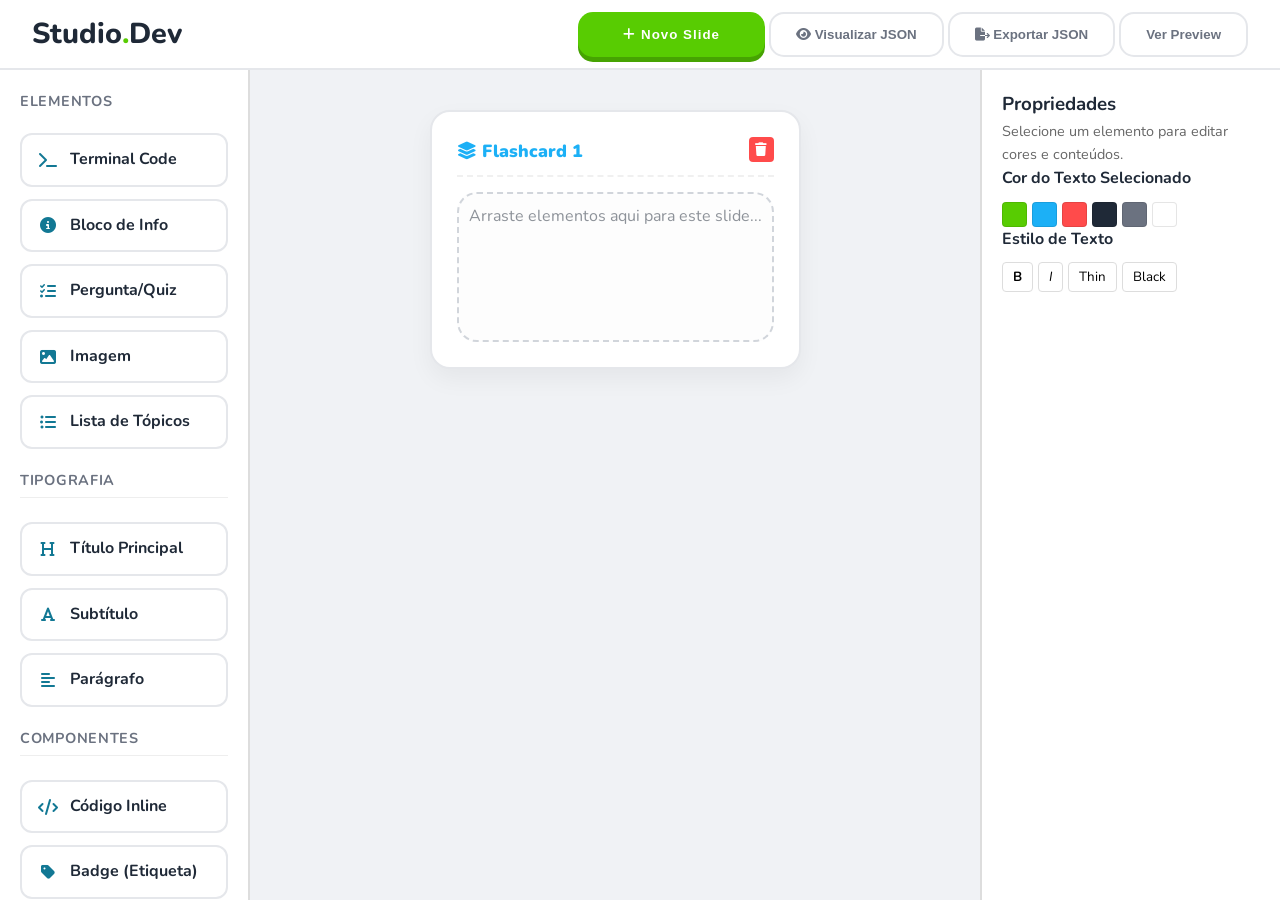
<file: index.html>
<!DOCTYPE html>
<html lang="pt-br">

<head>
    <meta charset="UTF-8">
    <meta name="viewport" content="width=device-width, initial-scale=1.0">
    <title>Studio | TrilhaDoDev</title>

    <link rel="stylesheet" href="https://cdnjs.cloudflare.com/ajax/libs/font-awesome/6.4.0/css/all.min.css">
    <link rel="stylesheet" href="css/style.css">
    <link rel="stylesheet" href="css/studio.css">
</head>

<body class="admin-page">

    <header class="admin-controls">
        <div class="logo">Studio<span>.</span>Dev</div>
        <div class="control-group">            
            <button id="add-slide" class="btn-next">
                <i class="fa-solid fa-plus"></i> Novo Slide
            </button>
            <button id="view-json" class="btn-back">
                <i class="fa-solid fa-eye"></i> Visualizar JSON
            </button>
            <button id="export-json" class="btn-back"><i class="fa-solid fa-file-export"></i> Exportar JSON</button>
            <button id="toggle-preview" class="btn-back">Ver Preview</button>
        </div>
    </header>

    <div class="studio-container" style="display: flex; height: calc(100vh - 70px);">

        <aside class="toolbox" style="width: 250px; background: white; border-right: 2px solid #ddd; padding: 20px;">
            <h3 style="margin-bottom: 20px;">Elementos</h3>

            <div class="draggable-item" data-type="terminal" draggable="true">
                <i class="fa-solid fa-terminal"></i> Terminal Code
            </div>

            <div class="draggable-item" data-type="info" draggable="true">
                <i class="fa-solid fa-circle-info"></i> Bloco de Info
            </div>

            <div class="draggable-item" data-type="quiz" draggable="true">
                <i class="fa-solid fa-list-check"></i> Pergunta/Quiz
            </div>

            <div class="draggable-item" data-type="image" draggable="true">
                <i class="fa-solid fa-image"></i> Imagem
            </div>
            <div class="draggable-item" data-type="list" draggable="true">
                <i class="fa-solid fa-list-ul"></i> Lista de Tópicos
            </div>

            <h3 class="toolbox-title">Tipografia</h3>
            <div class="draggable-item" data-type="title" draggable="true">
                <i class="fa-solid fa-heading"></i> Título Principal
            </div>
            <div class="draggable-item" data-type="subtitle" draggable="true">
                <i class="fa-solid fa-font"></i> Subtítulo
            </div>
            <div class="draggable-item" data-type="paragraph" draggable="true">
                <i class="fa-solid fa-align-left"></i> Parágrafo
            </div>

            <h3 class="toolbox-title">Componentes</h3>
            <div class="draggable-item" data-type="code-inline" draggable="true">
                <i class="fa-solid fa-code"></i> Código Inline
            </div>
            <div class="draggable-item" data-type="badge" draggable="true">
                <i class="fa-solid fa-tag"></i> Badge (Etiqueta)
            </div>

            <h3 class="toolbox-title">Layout</h3>
            <div class="draggable-item" data-type="grid" draggable="true">
                <i class="fa-solid fa-table-columns"></i> Colunas (Grid)
            </div>
            <div class="draggable-item" data-type="table" draggable="true">
                <i class="fa-solid fa-table"></i> Tabela
            </div>

            <h3 class="toolbox-title">Mídia</h3>
            <div class="draggable-item" data-type="image" draggable="true">
                <i class="fa-solid fa-image"></i> Imagem com URL
            </div>
        </aside>

        <main id="editor-container" style="flex-grow: 1; overflow-y: auto; background: #f0f2f5; padding: 40px;">
            <div id="slides-container">
                </div>
        </main>

        <aside class="properties-panel"
            style="width: 300px; background: white; border-left: 2px solid #ddd; padding: 20px;">
            <h3>Propriedades</h3>
            <div id="editor-fields">
                <p style="font-size: 0.9rem; color: #666;">Selecione um elemento para editar cores e conteúdos.</p>
            </div>
            <div class="color-picker-group">
                <h4>Cor do Texto Selecionado</h4>
                <div style="display: flex; gap: 5px; margin-top: 10px;">
                    <button onclick="Studio.applyColor('#58cc02')" class="color-dot"
                        style="background: #58cc02;"></button>
                    <button onclick="Studio.applyColor('#1cb0f6')" class="color-dot"
                        style="background: #1cb0f6;"></button>
                    <button onclick="Studio.applyColor('#ff4b4b')" class="color-dot"
                        style="background: #ff4b4b;"></button>
                    <button onclick="Studio.applyColor('#1f2937')" class="color-dot"
                        style="background: #1f2937;"></button>
                    <button onclick="Studio.applyColor('#6b7280')" class="color-dot"
                        style="background: #6b7280;"></button>
                    <button onclick="Studio.applyColor('#ffffff')" class="color-dot"
                        style="background: #ffffff;"></button>
                </div>
                <div class="text-editor-tools">
                    <h4>Estilo de Texto</h4>
                    <div class="btn-group-studio">
                        <button onclick="document.execCommand('bold', false, null)" title="Negrito"><b>B</b></button>
                        <button onclick="document.execCommand('italic', false, null)" title="Itálico"><i>I</i></button>
                        <button onclick="Studio.applyWeight('400')" title="Thin (Fino)">Thin</button>
                        <button onclick="Studio.applyWeight('900')" title="Extra Bold">Black</button>
                    </div>
                </div>
            </div>
        </aside>
    </div>

    <script src="js/studio-engine.js"></script>
</body>

</html>
</file>
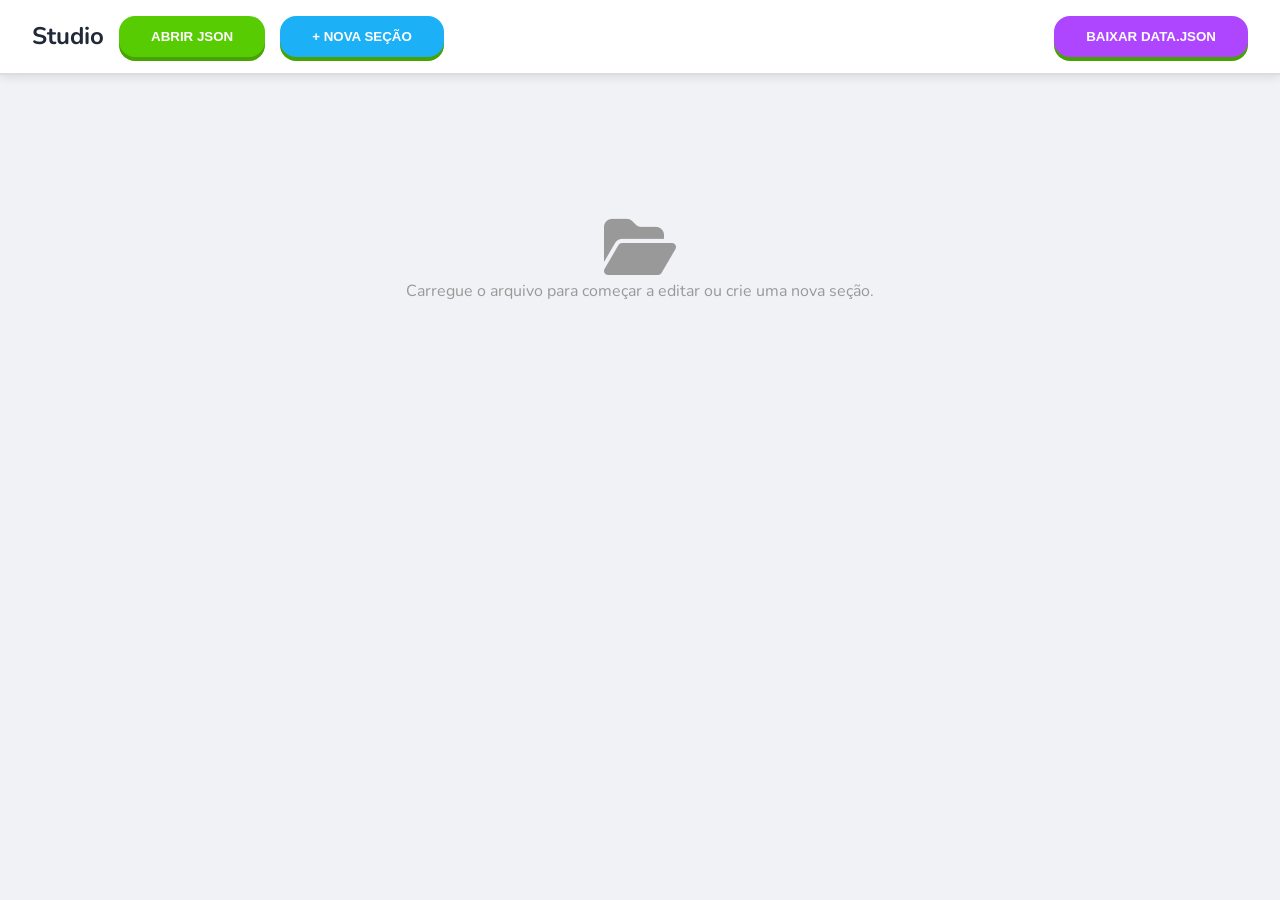
<file: admin.html>
<!DOCTYPE html>
<html lang="pt-br">
<head>
    <meta charset="UTF-8">
    <title>TrilhaDoDev Studio - Editor de Trilha</title>
    <link rel="stylesheet" href="https://cdnjs.cloudflare.com/ajax/libs/font-awesome/6.4.0/css/all.min.css">
    <link rel="stylesheet" href="css/style.css">
    <link rel="stylesheet" href="css/organizador.css">
</head>
<body class="trail-page">
    <div class="admin-controls">
        <h2 style="margin:0; color:var(--text-dark);">Studio</h2>
        <input type="file" id="json-upload" hidden accept=".json">
        <button onclick="document.getElementById('json-upload').click()" class="btn-main" style="background:#58cc02">Abrir JSON</button>
        <button onclick="addNewSection()" class="btn-main" style="background:#1cb0f6"> + Nova Seção</button>
        <button onclick="exportarJSON()" class="btn-main" style="background:#af46ff; margin-left: auto;">Baixar data.json</button>
    </div>

    <div id="editor-container">
        <div style="text-align: center; color: #999; margin-top: 100px;">
            <i class="fa-solid fa-folder-open fa-4x"></i>
            <p>Carregue o arquivo para começar a editar ou crie uma nova seção.</p>
        </div>
    </div>

    <script src="js/admin-logic.js"></script>
</body>
</html>
</file>
<file: css/style.css>
/**
 * TrilhaDoDev Platform (Minimalist & Modern)
 * Developed by LG
 */

/* ==========================================================================
   1. FONTES E VARIÁVEIS
   ========================================================================== */
@import url('https://fonts.googleapis.com/css2?family=Nunito:wght@400;700;800;900&display=swap');

:root {
    --bg-color: #f9fafb;
    --text-dark: #1f2937;
    --text-light: #6b7280;
    --primary: #58cc02;
    /* Verde Duolingo */
    --primary-hover: #46a302;
    --secondary: #1cb0f6;
    /* Azul Duolingo */
    --white: #ffffff;
    --accent: #ff4b4b;
    --border-light: #e5e7eb;
    --shadow: 0 4px 6px -1px rgba(0, 0, 0, 0.1);
}

/* ==========================================================================
   2. RESET E BASE
   ========================================================================== */
* {
    margin: 0;
    padding: 0;
    box-sizing: border-box;
}

html {
    scroll-behavior: smooth;
}

body {
    font-family: 'Nunito', sans-serif;
    background-color: var(--bg-color);
    color: var(--text-dark);
    line-height: 1.6;
    min-height: 100vh;
}

/* ==========================================================================
   3. LAYOUT GLOBAL (Header & Footer)
   ========================================================================== */

/* Navbar */
.navbar {
    background: var(--white);
    padding: 1rem 5%;
    border-bottom: 2px solid var(--border-light);
    position: sticky;
    top: 0;
    z-index: 1000;
}

.nav-container {
    display: flex;
    justify-content: space-between;
    align-items: center;
    max-width: 1200px;
    margin: 0 auto;
}

.logo {
    font-size: 1.8rem;
    font-weight: 800;
    text-decoration: none;
    color: var(--text-dark);
}

.logo span {
    color: var(--primary);
}

.nav-links {
    display: flex;
    list-style: none;
    gap: 2rem;
}

.nav-links a {
    text-decoration: none;
    color: var(--text-light);
    font-weight: 700;
    transition: color 0.3s;
}

.nav-links a:hover,
.nav-links a.active {
    color: var(--secondary);
}

/* Footer */
.main-footer {
    background: var(--white);
    padding: 80px 10% 20px;
    border-top: 2px solid var(--border-light);
    margin-top: 50px;
}

.footer-grid {
    display: grid;
    grid-template-columns: repeat(auto-fit, minmax(200px, 1fr));
    gap: 50px;
    margin-bottom: 50px;
}

.footer-links h4 {
    margin-bottom: 1.5rem;
    text-transform: uppercase;
    font-size: 0.9rem;
}

.footer-links ul {
    list-style: none;
}

.footer-links li {
    margin-bottom: 0.5rem;
}

.footer-links a {
    text-decoration: none;
    color: var(--text-light);
    transition: 0.3s;
}

.footer-links a:hover {
    color: var(--primary);
}

.footer-bottom {
    text-align: center;
    padding-top: 20px;
    border-top: 1px solid var(--border-light);
    color: var(--text-light);
}

/* ==========================================================================
   4. COMPONENTES DA HOME (Hero & Buttons)
   ========================================================================== */
.hero {
    display: flex;
    align-items: center;
    justify-content: space-between;
    padding: 100px 10%;
    min-height: 80vh;
}

.hero-content h1 {
    font-size: 3.5rem;
    font-weight: 800;
    line-height: 1.1;
    margin-bottom: 1.5rem;
}

.hero-content h1 span {
    color: var(--secondary);
}

.hero-content p {
    font-size: 1.25rem;
    color: var(--text-light);
    max-width: 500px;
    margin-bottom: 2.5rem;
}

.hero-image img {
    width: 450px;
    animation: float 4s ease-in-out infinite;
}

@keyframes float {

    0%,
    100% {
        transform: translateY(0);
    }

    50% {
        transform: translateY(-20px);
    }
}

/* Botões 3D Style */
.btn-main,
.btn-primary {
    display: inline-block;
    background: var(--primary);
    color: var(--white);
    padding: 0.8rem 2rem;
    border-radius: 16px;
    text-decoration: none;
    font-weight: 800;
    text-transform: uppercase;
    box-shadow: 0 4px 0 var(--primary-hover);
    transition: all 0.1s;
    cursor: pointer;
    border: none;
}

.btn-main:active,
.btn-primary:active {
    transform: translateY(2px);
    box-shadow: 0 2px 0 var(--primary-hover);
}

/* ==========================================================================
   5. COMPONENTES DA TRILHA (Snake Path & Nodes)
   ========================================================================== */
.trail-wrapper {
    padding: 40px 0;
}

.trail-section {
    margin-bottom: 100px;
}

/* Banners de Categoria */
.section-banner {
    max-width: 600px;
    margin: 0 auto 40px auto;
    padding: 30px;
    border-radius: 20px;
    color: white;
    text-align: center;
    box-shadow: var(--shadow);
}

.section-banner.logic {
    background: linear-gradient(135deg, #ff9d00, #ffb900);
}

.section-banner.front {
    background: linear-gradient(135deg, #1cb0f6, #00cdff);
}

.section-banner.back {
    background: linear-gradient(135deg, #58cc02, #23ad5c);
}

.section-banner.data {
    background: linear-gradient(135deg, #490581, #210263);
}

.section-banner.tools {
    background: linear-gradient(135deg, #f05032, #ff8a65);
}

.section-banner.mobile {
    background: linear-gradient(135deg, #a367ff, #7a22ff);
}

.section-banner.soft {
    background: linear-gradient(135deg, #ff4b81, #ff79b0);
}

.section-banner.devops {
    background: linear-gradient(135deg, #2c3e50, #4ca1af);
}

.section-banner.ai {
    background: linear-gradient(135deg, #00f2fe, #4facfe);
}

.section-banner.locked {
    background: linear-gradient(135deg, #95a5a6, #7f8c8d);
    filter: grayscale(1);
    opacity: 0.8;
}

.section-banner h2 {
    font-weight: 900;
    margin-bottom: 5px;
}

.section-banner p {
    opacity: 0.9;
    font-weight: 600;
}

/* Engine do Caminho Sinuoso */
.snake-container {
    max-width: 500px;
    margin: 60px auto;
    position: relative;
    padding: 20px;
}

.snake-container::before {
    content: '';
    position: absolute;
    top: -20px;
    left: 50%;
    width: 100px;
    height: calc(100% + 40px);
    border-left: 4px dashed #ddd;
    border-radius: 50px;
    transform: translateX(-50%);
    z-index: 0;
}

.node-item {
    display: flex;
    flex-direction: column;
    margin-bottom: 80px;
    position: relative;
    z-index: 1;
}

.node-item:nth-child(odd) {
    align-items: flex-start;
    padding-left: 15%;
}

.node-item:nth-child(even) {
    align-items: flex-end;
    padding-right: 15%;
}

.node-btn {
    width: 90px;
    height: 85px;
    border-radius: 30% 70% 70% 30% / 30% 30% 70% 70%;
    background: var(--white);
    display: flex;
    align-items: center;
    justify-content: center;
    font-size: 2rem;
    color: var(--text-light);
    box-shadow: 0 10px 20px rgba(0, 0, 0, 0.05), inset 0 -5px 0 rgba(0, 0, 0, 0.1);
    transition: all 0.3s cubic-bezier(0.175, 0.885, 0.32, 1.275);
    text-decoration: none;
}

.node-btn.active {
    background: var(--primary);
    color: white;
    box-shadow: 0 15px 30px rgba(88, 204, 2, 0.3), inset 0 -5px 0 var(--primary-hover);
}

.node-btn.current {
    background: var(--secondary);
    color: white;
    box-shadow: 0 15px 30px rgba(28, 176, 246, 0.3), inset 0 -5px 0 #1899d6;
}

.node-btn.locked {
    background: #e5e5e5;
    cursor: not-allowed;
}

.node-btn.trophy {
    background: var(--accent) !important;
    box-shadow: 0 8px 0 #d33131 !important;
    color: white !important;
}

.node-btn:hover:not(.locked) {
    transform: scale(1.1) rotate(5deg);
}

.node-label {
    margin-top: 15px;
    background: white;
    padding: 5px 15px;
    border-radius: 20px;
    box-shadow: var(--shadow);
    font-weight: 800;
    font-size: 0.85rem;
    color: var(--text-dark);
    text-transform: uppercase;
}

.node-badge {
    background: var(--accent);
    color: white;
    padding: 4px 12px;
    border-radius: 12px;
    font-size: 0.7rem;
    font-weight: 900;
    margin-bottom: 8px;
}

/* ==========================================================================
   6. LAYOUT DE AULA E CONTEÚDO
   ========================================================================== */
.content-wrapper {
    max-width: 900px;
    margin: 0 auto;
    padding: 40px 20px;
}

.lesson-hero {
    text-align: center;
    margin-bottom: 60px;
}

.lesson-header .badge {
    background: var(--secondary);
    color: white;
    padding: 5px 15px;
    border-radius: 20px;
    font-weight: 800;
    font-size: 0.8rem;
}

.lesson-header h1 {
    font-size: 2.5rem;
    margin: 15px 0;
    font-weight: 900;
}

/* Learning Cards */
.learning-card {
    background: var(--white);
    border-radius: 24px;
    padding: 40px;
    margin-bottom: 30px;
    border: 2px solid var(--border-light);
    box-shadow: var(--shadow);
}

.card-grid {
    display: grid;
    grid-template-columns: 1fr 1.5fr;
    gap: 40px;
    align-items: center;
}

.card-grid.reverse {
    direction: rtl;
}

.card-grid.reverse .card-text {
    direction: ltr;
}

.card-image img {
    width: 100%;
    max-width: 250px;
    display: block;
    margin: 0 auto;
}

.feature-list {
    list-style: none;
    margin-top: 20px;
}

.feature-list li {
    margin-bottom: 10px;
    font-weight: 700;
    color: var(--text-light);
}

.feature-list i {
    color: var(--primary);
    margin-right: 10px;
}

/* Blocos de Informação Específicos */
.card-header-icon {
    font-size: 3rem;
    color: #007bff;
    margin-bottom: 20px;
    text-align: center;
}

.info-box-blue {
    background: #e7f3ff;
    border-left: 5px solid #007bff;
    padding: 20px;
    border-radius: 8px;
    margin-top: 20px;
}

.check-list li {
    list-style: none;
    margin-bottom: 15px;
    font-size: 1.2rem;
}

.check-list i {
    color: #2ecc71;
    margin-right: 10px;
}

/* ==========================================================================
   7. TERMINAIS E CÓDIGO
   ========================================================================== */
.modern-terminal {
    background: #2d3436;
    border-radius: 12px;
    overflow: hidden;
    margin: 20px 0;
    box-shadow: 0 10px 30px rgba(0, 0, 0, 0.2);
}

.terminal-header {
    background: #e5e7eb;
    padding: 10px;
    display: flex;
    gap: 8px;
}

.dot {
    width: 12px;
    height: 12px;
    border-radius: 50%;
}

.red {
    background: #ff5f56;
}

.yellow {
    background: #ffbd2e;
}

.green {
    background: #27c93f;
}

.terminal-body {
    padding: 20px;
    color: #fab1a0;
    font-family: 'Courier New', Courier, monospace;
}

.folder-structure {
    background: #2d3436;
    color: #dfe6e9;
    padding: 25px;
    border-radius: 10px;
    font-family: 'Courier New', Courier, monospace;
    line-height: 2;
}

.prompt {
    color: var(--primary);
}

.code-block {
    background: #f1f2f6;
    padding: 15px;
    border-radius: 8px;
    border-left: 4px solid var(--secondary);
    margin: 15px 0;
}

/* ==========================================================================
   8. QUIZ SYSTEM
   ========================================================================== */
.quiz-container {
    text-align: center;
    padding: 20px;
}

.quiz-options {
    display: flex;
    flex-direction: column;
    gap: 12px;
    margin-top: 25px;
    max-width: 500px;
    margin-left: auto;
    margin-right: auto;
}

.btn-quiz-option {
    display: flex;
    align-items: center;
    background-color: #f8f9fa;
    border: 2px solid #e0e0e0;
    border-radius: 12px;
    padding: 15px 20px;
    font-size: 1.1rem;
    cursor: pointer;
    transition: all 0.3s cubic-bezier(0.25, 0.8, 0.25, 1);
    text-align: left;
    color: #333;
    font-family: inherit;
    box-shadow: 0 2px 5px rgba(0, 0, 0, 0.05);
}

.btn-quiz-option span {
    background-color: #3498db;
    color: white;
    width: 30px;
    height: 30px;
    border-radius: 50%;
    display: flex;
    align-items: center;
    justify-content: center;
    margin-right: 15px;
    font-weight: bold;
    flex-shrink: 0;
    transition: background-color 0.3s;
}

.btn-quiz-option:hover {
    border-color: #3498db;
    background-color: #ecf6fd;
    transform: translateY(-2px);
    box-shadow: 0 4px 10px rgba(52, 152, 219, 0.15);
}

.btn-quiz-option:hover span {
    background-color: #2980b9;
}

#quiz-feedback {
    font-size: 1.1rem;
    margin-top: 20px;
    padding: 10px;
    border-radius: 8px;
    transition: all 0.4s ease;
}

.quiz-feedback-box {
    margin-top: 20px;
    padding: 15px;
    border-radius: 8px;
    font-weight: bold;
    text-align: center;
    min-height: 50px;
    display: none;
    background: rgba(255, 255, 255, 0.1);
    transition: all 0.3s ease;
}

/* ==========================================================================
   9. NAVEGAÇÃO DE AULA E CONTROLES
   ========================================================================== */
.lesson-navigation {
    display: flex;
    justify-content: space-between;
    margin-top: 50px;
    padding-top: 30px;
    border-top: 2px solid var(--border-light);
}

.carousel-controls {
    position: sticky;
    bottom: 20px;
    z-index: 10;
}

.btn-secondary {
    background: #f1f2f6;
    color: var(--text-dark);
    padding: 0.8rem 1.5rem;
    border-radius: 16px;
    text-decoration: none;
    font-weight: 800;
}

.btn-finish {
    background-color: #28a745 !important;
    border-color: #28a745 !important;
}

/* ==========================================================================
   10. ANIMAÇÕES E ESTADOS DE VISIBILIDADE
   ========================================================================== */
.step-card {
    display: none;
    /* Esconde por padrão */
    opacity: 0;
    transform: translateY(10px);
    transition: opacity 0.4s ease, transform 0.4s ease;
}

.step-card.active {
    display: block;
    /* Mostra apenas o ativo */
    opacity: 1;
    transform: translateY(0);
}

.animate-fade-in {
    animation: slideUp 0.4s ease-out;
}

@keyframes slideUp {
    from {
        opacity: 0;
        transform: translateY(20px);
    }

    to {
        opacity: 1;
        transform: translateY(0);
    }
}

/* ==========================================================================
   11. RESPONSIVIDADE
   ========================================================================== */
@media (max-width: 600px) {
    .btn-quiz-option {
        font-size: 1rem;
        padding: 12px 15px;
    }
}

/* ==========================================================================
   12. FLASHCARD
   ========================================================================== */
/* Layout Específico de Aula */
.lesson-page {
    background-color: var(--white);
    display: flex;
    flex-direction: column;
    min-height: 100vh;
}

/* Header de Progresso */
.lesson-nav {
    padding: 20px 5%;
    background: var(--white);
}

.nav-content {
    max-width: 1000px;
    margin: 0 auto;
    display: flex;
    align-items: center;
    gap: 20px;
}

.btn-close {
    font-size: 1.5rem;
    color: var(--text-light);
    text-decoration: none;
    transition: 0.2s;
}

.progress-container {
    flex-grow: 1;
    height: 16px;
    background: #e5e7eb;
    border-radius: 10px;
    overflow: hidden;
}

.progress-fill {
    width: 0%;
    height: 100%;
    background: var(--primary);
    border-radius: 10px;
    transition: width 0.5s cubic-bezier(0.175, 0.885, 0.32, 1.275);
    /* Brilho na barra */
    box-shadow: inset 0 4px 2px rgba(255, 255, 255, 0.2);
}

/* Layout do Conteúdo */
.lesson-layout {
    max-width: 800px;
    margin: 40px auto 120px;
    /* Espaço para o footer fixo */
    padding: 0 20px;
    width: 100%;
}

.lesson-info {
    text-align: left;
    margin-bottom: 30px;
}

.lesson-info h1 {
    font-size: 2rem;
    font-weight: 800;
}

/* Footer Fixo Estilo App */
.lesson-footer {
    position: fixed;
    bottom: 0;
    left: 0;
    right: 0;
    padding: 25px 5%;
    background: var(--white);
    border-top: 2px solid var(--border-light);
    z-index: 100;
}

.footer-content {
    max-width: 1000px;
    margin: 0 auto;
    display: flex;
    justify-content: space-between;
    align-items: center;
}

/* Botão Continuar Duolingo Style */
.btn-next {
    background: var(--primary);
    color: white;
    padding: 15px 45px;
    border-radius: 15px;
    font-weight: 800;
    letter-spacing: 1px;
    border: none;
    cursor: pointer;
    box-shadow: 0 5px 0 var(--primary-hover);
    transition: all 0.1s;
}

.btn-next:active {
    transform: translateY(3px);
    box-shadow: 0 2px 0 var(--primary-hover);
}

.btn-back {
    background: transparent;
    color: var(--text-light);
    font-weight: 800;
    border: 2px solid var(--border-light);
    padding: 13px 25px;
    border-radius: 15px;
    cursor: pointer;
    transition: 0.2s;
}

.btn-back:hover {
    background: #f1f2f6;
}

/* Ajuste no Loading */
#loading-spinner {
    display: flex;
    flex-direction: column;
    align-items: center;
    justify-content: center;
    color: var(--primary);
    font-size: 1.2rem;
    gap: 15px;
    margin-top: 100px;
}

#loading-spinner i {
    font-size: 3rem;
}



/* ==========================================================================
   13. ICONES DO FLASHCARD
   ========================================================================== */
/* Layout Específico de Aula */
/* Container do Cabeçalho da Lição */
.lesson-info {
    display: flex;
    align-items: center;
    gap: 20px;
    margin-bottom: 40px;
    padding: 0 10px;
}

/* O "Badge" do ícone da tecnologia */
.tech-badge {
    width: 64px;
    height: 64px;
    background: var(--white);
    border: 2px solid var(--border-light);
    border-radius: 16px;
    display: flex;
    align-items: center;
    justify-content: center;
    font-size: 2rem;
    box-shadow: 0 4px 0 var(--border-light);
    /* Efeito 3D sutil */
    flex-shrink: 0;
}

/* Estilização do grupo de texto */
.text-group h1 {
    font-size: 1.8rem;
    font-weight: 900;
    color: var(--text-dark);
    line-height: 1.1;
}

.text-group p {
    color: var(--text-light);
    font-weight: 700;
    font-size: 1rem;
    margin-top: 4px;
}

/* Cores dinâmicas para os ícones (Opcional) */
/* .fa-js { color: #f7df1e; }
.fa-html5 { color: #e34f26; }
.fa-css3-alt { color: #1572b6; }
.fa-python { color: #3776ab; }
.fa-react { color: #61dafb; } */

#lesson-badge {
    display: inline-flex;
    align-items: center;
    gap: 8px;
    padding: 6px 16px;
    background-color: #f3f4f6;
    /* Cinza bem claro e limpo */
    color: var(--text-light);
    /* Seu cinza de texto definido no :root */
    border-radius: 20px;
    /* Formato de pílula */
    font-size: 0.75rem;
    font-weight: 800;
    text-transform: uppercase;
    letter-spacing: 0.05em;
    border: 2px solid var(--border-light);
    transition: all 0.3s ease;
    white-space: nowrap;
}

/* Ícone dentro do badge */
#lesson-badge i {
    color: var(--secondary);
    /* Azul para dar um destaque minimalista */
    font-size: 0.9rem;
}

/* Efeito ao passar o mouse (opcional para feedback visual) */
#lesson-badge:hover {
    background-color: var(--white);
    transform: translateY(-1px);
    box-shadow: var(--shadow);
}


/* ==========================================================================
   14. FEEDBACK
   ========================================================================== */
/* Layout Específico de Aula */
/* Container do Cabeçalho da Lição */

/* Container de Feedback Moderno */
.quiz-feedback-box {
    margin-top: 30px;
    border-radius: 20px;
    overflow: hidden;
    display: none;
}

.feedback-content {
    display: flex;
    align-items: center;
    gap: 20px;
    padding: 20px;
    text-align: left;
    border-radius: 20px;
    border-bottom: 4px solid rgba(0, 0, 0, 0.1);
}

/* Estado Correto */
.feedback-content.is-correct {
    background-color: #d7ffb8;
    color: #46a302;
    border: 2px solid #58cc02;
}

/* Estado Errado */
.feedback-content.is-wrong {
    background-color: #ffdfe0;
    color: #ee2c2c;
    border: 2px solid #ff4b4b;
}

.feedback-icon {
    font-size: 2.5rem;
}

.feedback-text strong {
    display: block;
    font-size: 1.2rem;
    font-weight: 800;
    margin-bottom: 4px;
}

.feedback-text p {
    font-size: 0.95rem;
    font-weight: 600;
    line-height: 1.3;
    margin: 0;
}

/* Estilos dos Botões do Quiz durante a resposta */
.btn-quiz-option.correct {
    background-color: #d7ffb8 !important;
    border-color: #58cc02 !important;
    color: #46a302 !important;
    box-shadow: 0 4px 0 #46a302 !important;
}

.btn-quiz-option.wrong {
    background-color: #ffdfe0 !important;
    border-color: #ff4b4b !important;
    color: #ee2c2c !important;
    box-shadow: 0 4px 0 #ee2c2c !important;
}

/* Animação de Surgimento */
.animate-pop {
    animation: popIn 0.4s cubic-bezier(0.175, 0.885, 0.32, 1.275);
}

@keyframes popIn {
    0% {
        opacity: 0;
        transform: scale(0.8) translateY(20px);
    }

    100% {
        opacity: 1;
        transform: scale(1) translateY(0);
    }
}

/* 15. Filtro Trilhas */

.filter-container {
    position: sticky;
    top: 70px; /* Altura da sua navbar */
    background: white;
    z-index: 100;
    padding: 15px 0;
    border-bottom: 2px solid #e5e5e5;
    margin-bottom: 20px;
}

.filter-scroll {
    display: flex;
    justify-content: center;
    gap: 12px;
    overflow-x: auto;
    padding: 0 20px;
}

.filter-btn {
    background: white;
    border: 2px solid #e5e5e5;
    border-bottom: 4px solid #e5e5e5; /* Efeito 3D Duolingo */
    border-radius: 12px;
    padding: 8px 16px;
    font-family: 'Nunito', sans-serif;
    font-weight: 700;
    color: #afafaf;
    cursor: pointer;
    transition: all 0.1s;
    white-space: nowrap;
    text-transform: uppercase;
    font-size: 0.8rem;
}

.filter-btn:hover {
    background: #f7f7f7;
}

.filter-btn.active {
    color: #127894;
    border-color: #127894;
    border-bottom: 4px solid #127894;
    background: #e1f5fe;
    transform: translateY(2px); /* Botão "pressionado" */
}

/* Ocultar seções que não batem com o filtro */
.trail-section.hidden {
    display: none;
}
</file>
<file: css/studio.css>
/* studio.css - Interface do Editor TrilhaDoDev */

:root {
    --admin-bg: #f0f2f5;
    --admin-sidebar: #ffffff;
    --admin-accent: #127894;
    /* Cor principal da sua trilha */
    --admin-border: #e5e7eb;
    --admin-text: #1f2937;
    --danger: #ff4b4b;
}

body.admin-page {
    background: var(--admin-bg);
    color: var(--admin-text);
    font-family: 'Nunito', sans-serif;
    margin: 0;
    overflow: hidden;
    /* O scroll será apenas no canvas */
}

/* --- Layout Principal --- */
.admin-controls {
    height: 70px;
    background: #fff;
    display: flex;
    justify-content: space-between;
    align-items: center;
    padding: 0 2rem;
    border-bottom: 2px solid var(--admin-border);
    box-shadow: 0 2px 10px rgba(0, 0, 0, 0.05);
    z-index: 100;
}

.studio-container {
    display: grid;
    grid-template-columns: 280px 1fr 320px;
    height: calc(100vh - 70px);
}

/* --- Toolbox (Lateral Esquerda) --- */
.toolbox {
    background: var(--admin-sidebar);
    border-right: 2px solid var(--admin-border);
    padding: 1.5rem;
    overflow-y: auto;
}

.toolbox h3 {
    font-size: 0.9rem;
    text-transform: uppercase;
    color: #6b7280;
    margin-bottom: 1.5rem;
    letter-spacing: 0.05em;
}

.draggable-item {
    background: white;
    padding: 12px 16px;
    border-radius: 12px;
    border: 2px solid var(--admin-border);
    margin-bottom: 12px;
    cursor: grab;
    display: flex;
    align-items: center;
    gap: 12px;
    transition: all 0.2s ease;
    font-weight: 700;
}

.draggable-item i {
    color: var(--admin-accent);
    width: 20px;
    text-align: center;
}

.draggable-item:hover {
    border-color: var(--admin-accent);
    transform: translateY(-2px);
    box-shadow: 0 4px 12px rgba(18, 120, 148, 0.1);
}

.draggable-item:active {
    cursor: grabbing;
}

/* --- Canvas (Área Central) --- */
#editor-container {
    padding: 40px 20px;
    overflow-y: auto;
    display: flex;
    justify-content: center;
}

.items-drop-zone {
    width: 100%;
    max-width: 600px;
    /* Alinhado com seu style.css para lições */
    min-height: 80vh;
    background: transparent;
    border: 2px dashed transparent;
    border-radius: 20px;
    padding: 10px;
    transition: 0.3s;
}

.drag-over-zone {
    border-color: var(--admin-accent);
    background: rgba(18, 120, 148, 0.05);
}

.canvas-hint {
    pointer-events: none;
    opacity: 0.5;
}

/* --- Edit Wrapper (Controles de cada bloco no Canvas) --- */
.edit-wrapper {
    position: relative;
    margin-bottom: 25px;
    padding: 10px;
    border-radius: 16px;
    transition: 0.2s;
}

.edit-wrapper:hover {
    background: rgba(255, 255, 255, 0.5);
    box-shadow: 0 0 0 2px var(--admin-accent);
}

.edit-controls {
    position: absolute;
    right: -50px;
    top: 10px;
    display: flex;
    flex-direction: column;
    gap: 8px;
    opacity: 0;
    transition: 0.2s;
}

.edit-wrapper:hover .edit-controls {
    opacity: 1;
    right: -45px;
}

.btn-control {
    width: 35px;
    height: 35px;
    border-radius: 8px;
    border: none;
    display: flex;
    align-items: center;
    justify-content: center;
    cursor: pointer;
    background: white;
    box-shadow: 0 2px 5px rgba(0, 0, 0, 0.1);
    transition: 0.2s;
}

.btn-control.delete:hover {
    background: var(--danger);
    color: white;
}

.drag-handle {
    cursor: move;
    color: #9ca3af;
}

/* --- Properties Panel (Lateral Direita) --- */
.properties-panel {
    background: var(--admin-sidebar);
    border-left: 2px solid var(--admin-border);
    padding: 1.5rem;
}

/* Editor In-place */
[contenteditable="true"] {
    cursor: text;
    padding: 5px;
    border-radius: 4px;
    transition: 0.2s;
}

[contenteditable="true"]:hover {
    background: rgba(18, 120, 148, 0.03);
}

[contenteditable="true"]:focus {
    outline: 2px solid rgba(18, 120, 148, 0.2);
    background: white;
}

/* Esconder elementos de admin no modo Preview */
.preview-mode .toolbox,
.preview-mode .properties-panel,
.preview-mode .edit-controls {
    display: none;
}

.preview-mode .studio-container {
    grid-template-columns: 1fr;
}

.color-dot {
    width: 25px;
    height: 25px;
    border-radius: 50%;
    border: 2px solid #ddd;
    cursor: pointer;
    transition: transform 0.2s;
}

.color-dot:hover {
    transform: scale(1.2);
    border-color: #000;
}

.card-image img {
    width: 100%;
    max-width: 400px;
    border-radius: 12px;
    cursor: pointer;
    display: block;
    margin: 0 auto;
}

/* Garante que listas no editor mantenham o estilo do Duolingo */
.feature-list {
    list-style: none;
    padding-left: 20px;
}

.toolbox-title {
    font-size: 11px;
    color: #999;
    margin: 20px 0 10px 0;
    text-transform: uppercase;
    border-bottom: 1px solid #eee;
    padding-bottom: 5px;
}

.btn-group-studio {
    display: flex;
    gap: 5px;
    margin-top: 10px;
    flex-wrap: wrap;
}

.btn-group-studio button {
    padding: 5px 10px;
    border: 1px solid #ddd;
    background: white;
    border-radius: 4px;
    cursor: pointer;
    font-family: 'Nunito', sans-serif;
}

.btn-group-studio button:hover {
    background: #f0f0f0;
}

/* Badge no editor */
.tech-badge span {
    font-weight: 800;
}

/* Realçar elemento selecionado no editor */
[data-id].selected-edit {
    outline: 2px solid var(--admin-accent);
    outline-offset: 4px;
    background: rgba(28, 176, 246, 0.05);
}

.properties-panel input,
.properties-panel select {
    width: 100%;
    padding: 8px;
    margin: 10px 0 20px 0;
    border: 1px solid #ddd;
    border-radius: 6px;
    font-family: inherit;
}

.properties-panel label {
    font-size: 12px;
    font-weight: 700;
    color: #666;
}

/* Faz os componentes ocuparem todo o espaço da coluna do grid */
.card-grid .edit-wrapper {
    width: 100%;
    margin-bottom: 0;
    /* No grid, o gap controla o espaçamento */
}

.card-grid .modern-terminal,
.card-grid .info-box-blue,
.card-grid .card-text {
    width: 100% !important;
    min-width: 0;
    /* Evita que o conteúdo estique a coluna */
}

/* Feedback visual de que o grid aceita itens */
.drop-zone-nested {
    border: 2px dashed #cbd5e1;
    background: rgba(248, 250, 252, 0.8);
    transition: 0.2s;
}

.drop-zone-nested:hover {
    border-color: var(--admin-accent);
    background: white;
}

/* Quando arrasta algo sobre um grid específico */
.drop-zone-nested:hover {
    outline: 2px solid var(--primary);
    background: rgba(88, 204, 2, 0.05);
}

.edit-controls.small {
    padding: 2px;
}

.btn-delete-item {
    background: #ff4b4b;
    color: white;
    border: none;
    border-radius: 4px;
    cursor: pointer;
    width: 25px;
    height: 25px;
}

/* Estilo Minimalista para o Badge */
.tech-badge.badge-flat {
    background: transparent !important;
    border: none !important;
    box-shadow: none !important;
    padding: 0 !important;
}

.tech-badge.badge-flat i {
    font-size: 1.5rem;
    /* Opcional: aumentar um pouco o ícone quando estiver sozinho */
}

/* Garante que a imagem redimensionada fique centralizada se for menor que 100% */
.card-image img {
    display: block;
    margin: 0 auto;
    transition: width 0.3s ease;
}

.quiz-container {
    background: white;
    border: 2px solid #e5e5e5;
    border-radius: 16px;
    padding: 20px;
}

.quiz-description {
    color: #777;
    font-size: 0.9rem;
    margin-bottom: 20px;
}

.quiz-options-grid {
    display: grid;
    grid-template-columns: 1fr 1fr;
    gap: 12px;
}

.option-item {
    border: 2px solid #e5e5e5;
    border-bottom: 4px solid #e5e5e5;
    border-radius: 12px;
    padding: 12px;
    display: flex;
    align-items: center;
    gap: 10px;
    cursor: pointer;
    transition: all 0.2s;
}

.option-item[data-correct="true"] {
    border-color: #1cb0f6;
    background: #f1f9ff;
    border-bottom-color: #1cb0f6;
}

.option-letter {
    font-weight: 900;
    color: #afafaf;
    border: 2px solid #e5e5e5;
    border-radius: 6px;
    padding: 2px 8px;
    font-size: 0.8rem;
}

.option-item[data-correct="true"] .option-letter {
    color: #1cb0f6;
    border-color: #1cb0f6;
}

.edit-section {
    background: white;
    border: 2px solid #e5e7eb;
    border-radius: 20px;
    padding: 25px;
    margin-bottom: 50px;
    /* Espaço entre os flashcards */
    box-shadow: 0 10px 25px rgba(0, 0, 0, 0.05);
}

.section-header {
    font-weight: 900;
    color: var(--secondary);
    display: flex;
    justify-content: space-between;
    margin-bottom: 15px;
    font-size: 1.1rem;
    border-bottom: 2px dashed #f0f0f0;
    padding-bottom: 10px;
}

.items-drop-zone[data-is-slide="true"] {
    min-height: 150px;
    border: 2px dashed #d1d5db;
    background: #fdfdfd;
}

/* --- Estilos de Preview --- */

/* Esconde as barras laterais e cabeçalho administrativo */
body.preview-mode .toolbox, 
body.preview-mode .properties-panel,
body.preview-mode .admin-controls .control-group #add-slide,
body.preview-mode .section-header,
body.preview-mode .edit-controls,
body.preview-mode .canvas-hint {
    display: none !important;
}

/* Redimensiona o container principal para ocupar a tela toda */
body.preview-mode .studio-container {
    display: block; /* Remove o grid de 3 colunas */
    background: #f0f2f5;
    overflow: auto;
}

body.preview-mode #editor-container {
    max-width: 800px;
    margin: 0 auto;
    padding: 20px;
    height: 100vh;
}

/* Remove bordas e sombras de edição dos slides */
body.preview-mode .edit-section {
    border: none;
    box-shadow: none;
    background: transparent;
    padding: 0;
    margin-bottom: 80px; /* Espaço entre os flashcards no preview */
}

body.preview-mode .edit-wrapper {
    margin-bottom: 20px;
}

body.preview-mode .edit-wrapper:hover {
    box-shadow: none;
    background: transparent;
}

/* Remove o tracejado das zonas de drop */
body.preview-mode .items-drop-zone[data-is-slide="true"],
body.preview-mode .drop-zone-nested {
    border: none !important;
    background: transparent !important;
}

.color-dot {
    width: 25px;
    height: 25px;
    border-radius: 4px;
    cursor: pointer;
    border: 1px solid rgba(0,0,0,0.1);
    transition: transform 0.1s;
}
.color-dot:hover {
    transform: scale(1.1);
}

input[type="color"] {
    width: 100%;
    height: 35px;
    border: 1px solid #ddd;
    border-radius: 4px;
    cursor: pointer;
    background: #fff;
    padding: 2px;
    margin-top: 0px;
}


.color-input-min::-webkit-color-swatch-wrapper { padding: 0; }
.color-input-min::-webkit-color-swatch { border: none; }

/* Garante que o input tenha o mesmo tamanho do seu .color-dot */
.color-input-min {
    width: 25px !important;
    height: 25px !important;
    padding: 0 !important;
    border: 1px solid #ccc !important;
    border-radius: 50% !important;
    cursor: pointer;
    appearance: none;
    -webkit-appearance: none;
    background: none;
    outline: none;
    box-sizing: border-box;
}

/* Remove o preenchimento interno no Chrome/Edge/Safari */
.color-input-min::-webkit-color-swatch-wrapper {
    padding: 0 !important;
    border-radius: 50%;
}

.color-input-min::-webkit-color-swatch {
    border: none !important;
    border-radius: 50%;
}

/* Para Firefox */
.color-input-min::-moz-color-swatch {
    border: none !important;
    border-radius: 50%;
}
</file>
<file: css/organizador.css>
:root {
    --admin-bg: #f0f2f5;
}

body {
    background: var(--admin-bg);
}

.admin-controls {
    background: #fff;
    padding: 1rem 2rem;
    border-bottom: 2px solid #ddd;
    position: sticky;
    top: 0;
    z-index: 1000;
    display: flex;
    gap: 15px;
    align-items: center;
    box-shadow: 0 2px 10px rgba(0, 0, 0, 0.1);
}

#editor-container {
    padding: 40px;
    max-width: 900px;
    margin: 0 auto;
}

.edit-section {
    background: white;
    border: 2px solid #e5e7eb;
    padding: 20px;
    margin-bottom: 30px;
    border-radius: 16px;
    position: relative;
}

.section-header {
    display: flex;
    align-items: center;
    justify-content: space-between;
    margin-bottom: 20px;
    padding-bottom: 10px;
    border-bottom: 2px solid #f0f0f0;
}

.items-drop-zone {
    min-height: 80px;
    background: #fafafa;
    border: 2px dashed #eee;
    border-radius: 12px;
    padding: 10px;
    display: flex;
    flex-direction: column;
    gap: 10px;
}

.draggable-item {
    background: white;
    padding: 15px;
    border-radius: 12px;
    border: 1px solid #e5e7eb;
    display: flex;
    align-items: center;
    justify-content: space-between;
    cursor: grab;
    transition: transform 0.2s;
}

.draggable-item:active {
    cursor: grabbing;
}

.btn-danger {
    color: #ff4b4b;
    cursor: pointer;
    border: none;
    background: none;
    font-size: 1.1rem;
    transition: 0.2s;
}

.btn-danger:hover {
    transform: scale(1.2);
}

.add-section-area {
    text-align: center;
    margin-top: 20px;
}

.btn-add {
    background: var(--secondary);
    color: white;
    border: none;
    padding: 12px 25px;
    border-radius: 10px;
    font-weight: 800;
    cursor: pointer;
}

/* Helpers de Drag */
.dragging {
    opacity: 0.5;
    transform: scale(0.98);
}

.drag-over-zone {
    border-color: var(--secondary) !important;
    background: #e3f2fd !important;
}
</file>
